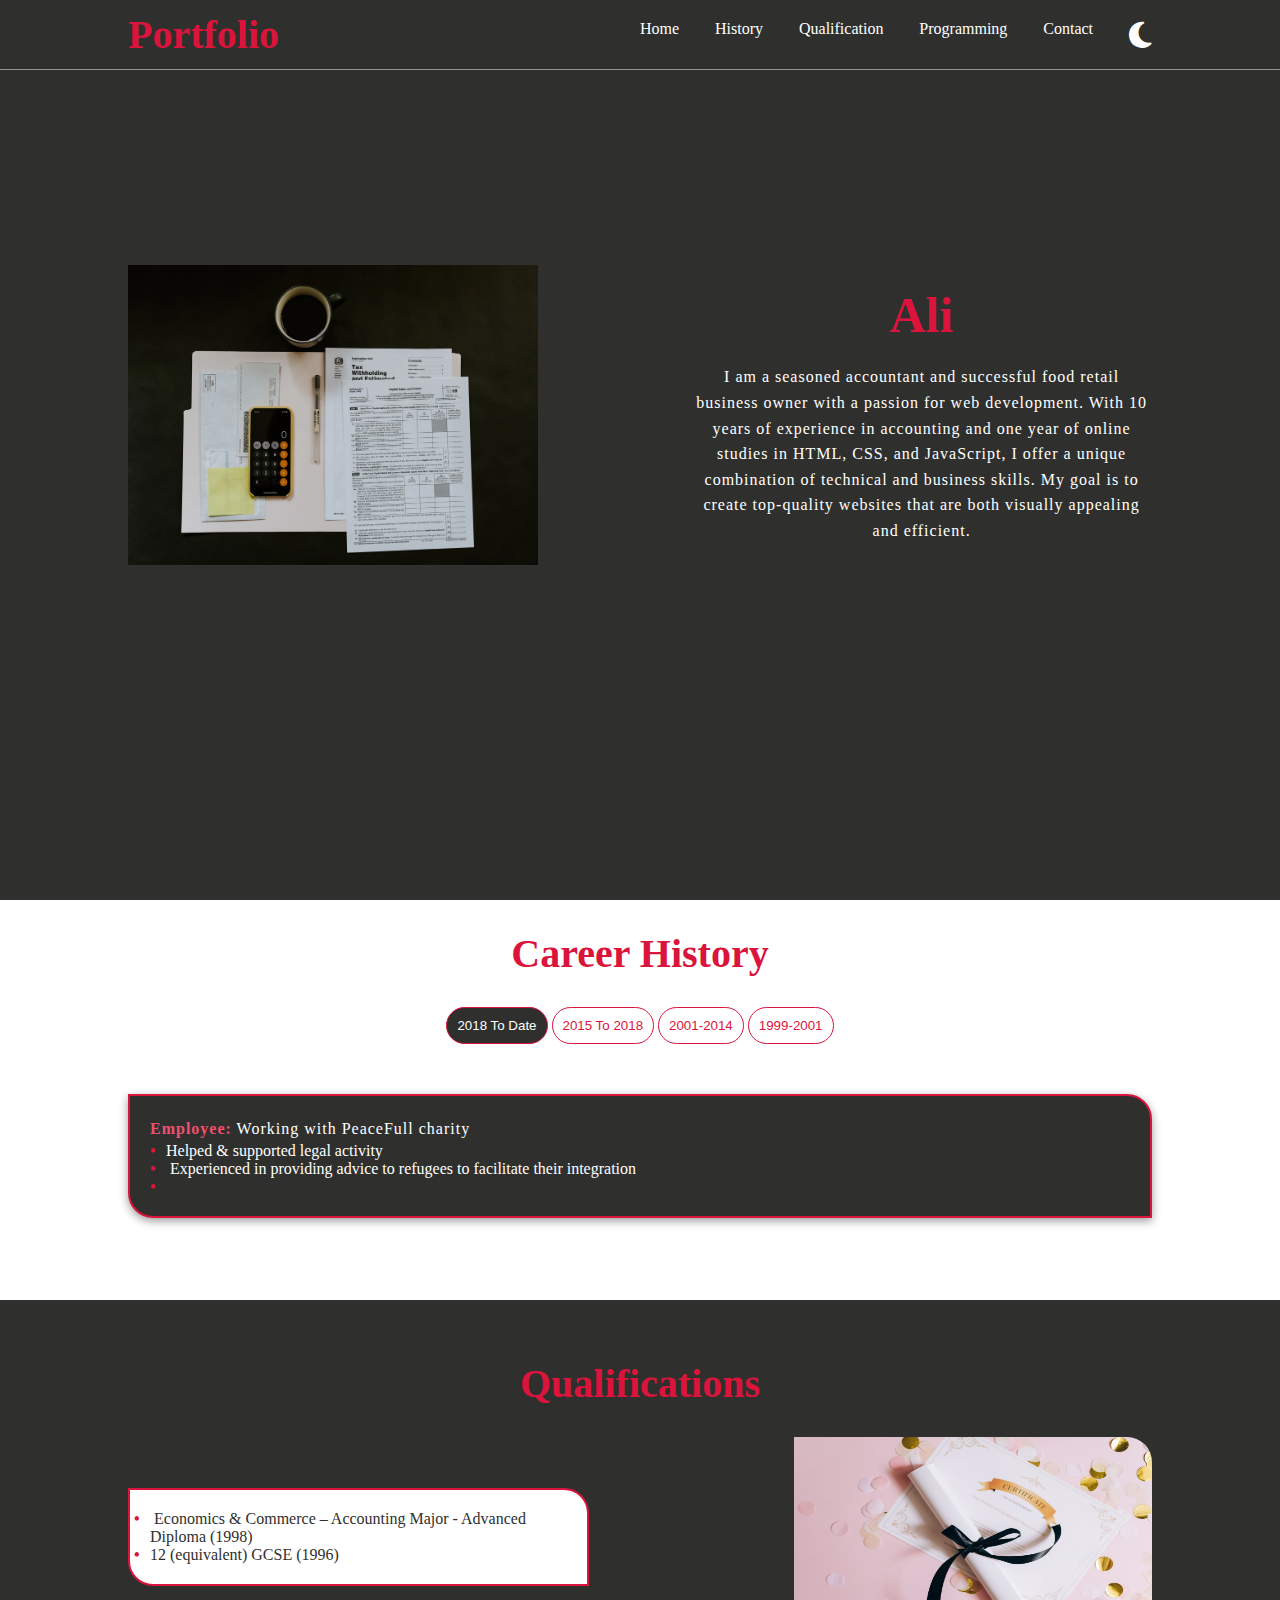
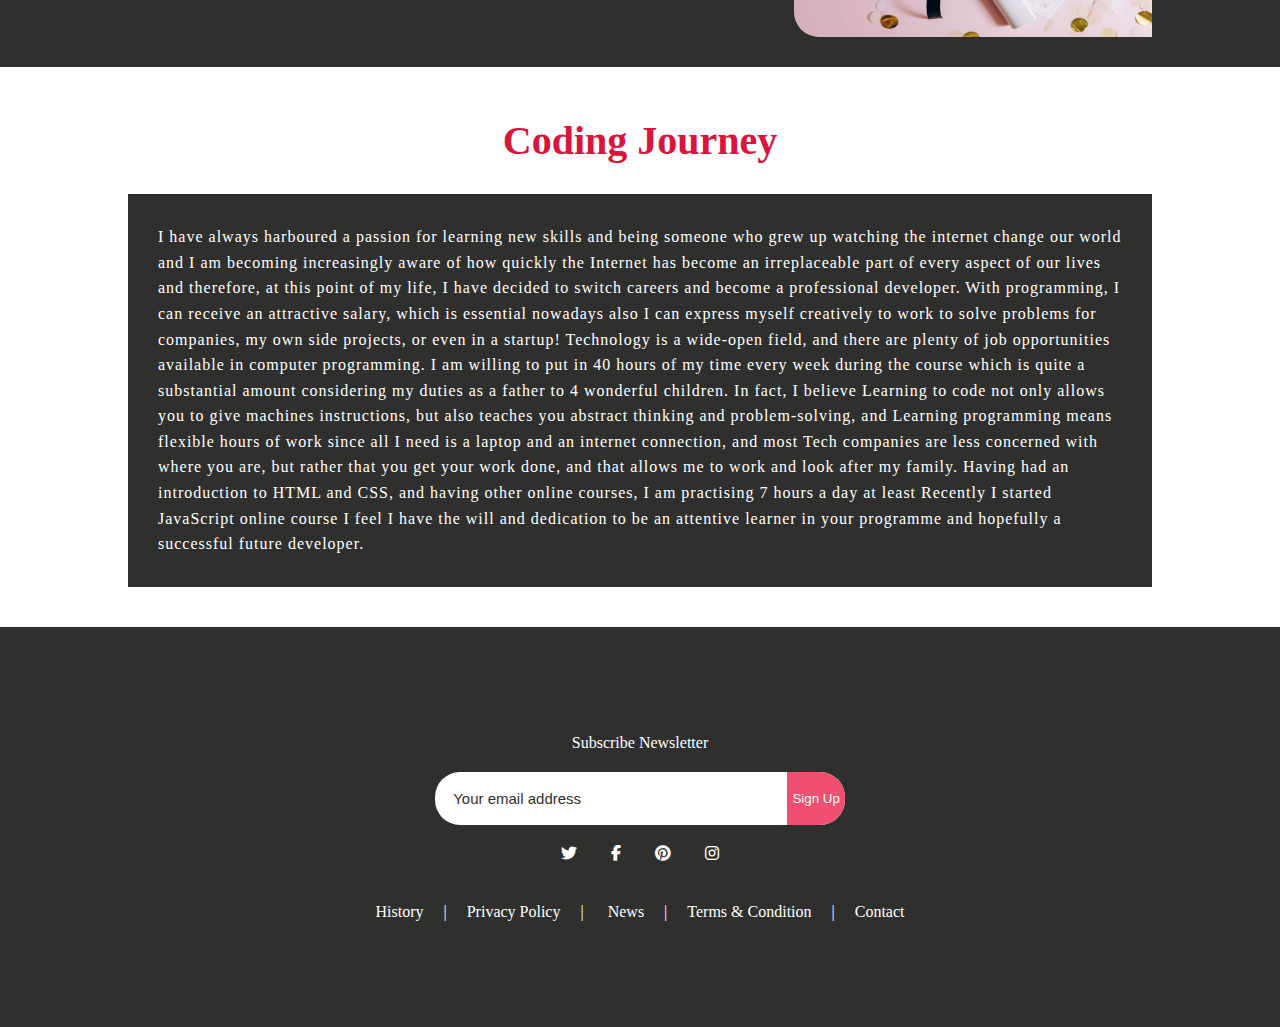
<file: index.html>
<!DOCTYPE html>
<html lang="en">
  <head>
    <meta charset="UTF-8" />
    <meta http-equiv="X-UA-Compatible" content="IE=edge" />
    <meta name="viewport" content="width=device-width, initial-scale=1.0" />
    <link
      rel="stylesheet"
      href="https://cdnjs.cloudflare.com/ajax/libs/font-awesome/6.1.1/css/all.min.css"
    />
    <title>Website</title>
    <link rel="stylesheet" href="style.css" />
   
  </head>

  <body>
    <header>
      <div class="header-top">
        <div class="container">
          <nav class="nav-bar">
            <div class="logo">
              <h2>Portfolio</h2>
            </div>
            <ul class="nav-list">
              
              <li><a href="#">Home</a></li>
              <li><a href="#history">History</a></li>
              <li><a href="#qualification">Qualification</a></li>
              <li><a href="#programing">Programming</a></li>
              <li><a href="#contact">Contact</a></li>
              <i class="fa-solid fa-moon mood-toggler"></i>
              <i class="fa-solid fa-sun mood-toggler"></i>
            </ul>
          </nav>
        </div>
        <div class="side-bar">
          <div class="side-bar-menu">
            <i class="fa-solid fa-bars"></i>

            <i class="fa-solid fa-xmark"></i>
          </div>
          <ul class="side-bar-list">
            <li class="bar-list"><a href="#">Home</a></li>
            <li class="bar-list"><a href="#history">History</a></li>
            <li class="bar-list"><a href="#qualification">Qualification</a></li>
            <li class="bar-list"><a href="#programing">Programming</a></li>
            <li class="bar-list"><a href="#contact">Contact</a></li>
          </ul>
        </div>
      </div>
      <div class="header-bottom">
        <div class="container">
          <div class="header-content">
            <div class="header-img">
              <div class="slider">
  <img class="slide" src="./img/accountanting.webp" alt="accounting">
  <img class="slide" src="./img/business.jpeg" alt="business">
  <img class="slide" src="./img/header.webp" alt="business">
  <img class="slide" src="./img/programing.webp" alt="programming">
</div>

              
            </div>
            <div class="header-description">
              <h1 class="title">Ali</h1>
              <p>
                I am a seasoned accountant and successful food retail business
                owner with a passion for web development. With 10 years of
                experience in accounting and one year of online studies in HTML,
                CSS, and JavaScript, I offer a unique combination of technical
                and business skills. My goal is to create top-quality websites
                that are both visually appealing and efficient.
              </p>
            </div>
          </div>
        </div>
      </div>
    </header>
    <main>
    
      <section id="history">
        <div class="container">
          <h2>Career History</h2>
          <div class="info-content">
            <ul class="info-list">
              <button class="btn-list active" data-index="1">
                2018 To Date
              </button>
              <div class="info info-1 visible">
                <p><strong>Employee:</strong> Working with PeaceFull charity</p>

                <li>Helped & supported legal activity</li>
                <li>
                  Experienced in providing advice to refugees to facilitate
                  their integration
                </li>
                <li></li>
              </div>
              <button class="btn-list" data-index="2">2015 To 2018</button>
              <div class="info info-2">
                <p>
                  <strong>Voluntary work with the following charities: </strong
                  >Help Refugees, Citizens UK, Barnet Refugee Service
                </p>

                <li>
                  Helped & supported legal activity for the safe passage of
                  refugees to the UK from Calais
                </li>
                <li>
                  Trusted support, advice and translation services for
                  unaccompanied minor refugees
                </li>
                <li>
                  Organize activities; social groups, museum trips, English
                  lessons, sport
                </li>
                <li>
                  Experienced in providing advice to refugees to facilitate
                  their integration
                </li>
              </div>
              <button class="btn-list" data-index="3">2001-2014</button>
              <div class="info info-3">
                <p>
                  <strong>Owner, Qassab Supermarket:</strong>Leading food retail
                  store selling over 1100 product lines)
                </p>

                <li>Management of all operational matters</li>
                <li>Management of suppliers especially local producers</li>
                <li>Mentor and develop 15 staff, HR and payroll</li>
                <li>
                  Financial management; budgets, forecasts and annual returns
                </li>
              </div>
              <button class="btn-list" data-index="4">1999-2001</button>
              <div class="info info-4">
                <li>National Service (Syria)</li>
              </div>
            </ul>
          </div>
        </div>
      </section>

      <section id="qualifications">
        <div class="container">
          <h2>Qualifications</h2>
          <div class="content">
            <div class="certificates">
              <li>
                Economics & Commerce – Accounting Major - Advanced Diploma
                (1998)
              </li>
              <li>12 (equivalent) GCSE (1996)</li>
            </div>
            <img src="./img/certificate.jpeg" alt="" />
          </div>
        </div>
      </section>
      <section id="programing">
        <div class="container">
          <h2>Coding Journey</h2>
          <p>
            I have always harboured a passion for learning new skills and being
            someone who grew up watching the internet change our world and I am
            becoming increasingly aware of how quickly the Internet has become
            an irreplaceable part of every aspect of our lives and therefore, at
            this point of my life, I have decided to switch careers and become a
            professional developer. With programming, I can receive an
            attractive salary, which is essential nowadays also I can express
            myself creatively to work to solve problems for companies, my own
            side projects, or even in a startup! Technology is a wide-open
            field, and there are plenty of job opportunities available in
            computer programming. I am willing to put in 40 hours of my time
            every week during the course which is quite a substantial amount
            considering my duties as a father to 4 wonderful children. In fact,
            I believe Learning to code not only allows you to give machines
            instructions, but also teaches you abstract thinking and
            problem-solving, and Learning programming means flexible hours of
            work since all I need is a laptop and an internet connection, and
            most Tech companies are less concerned with where you are, but
            rather that you get your work done, and that allows me to work and
            look after my family. Having had an introduction to HTML and CSS,
            and having other online courses, I am practising 7 hours a day at
            least Recently I started JavaScript online course I feel I have the
            will and dedication to be an attentive learner in your programme and
            hopefully a successful future developer.
          </p>
        </div>
      </section>
    </main>
    <footer id="contact">
      <div class="container">
        <div class="content">
          <label>Subscribe Newsletter</label>
          <div class="form-input">
            <input type="email" placeholder="Your email address" /><button
              class="signUp"
            >
              Sign Up
            </button>
          </div>
          <div class="icon">
            <i class="fa-brands fa-twitter"></i>
            <i class="fa-brands fa-facebook-f"></i>
            <i class="fa-brands fa-pinterest"></i>
            <i class="fa-brands fa-instagram"></i>
          </div>
          <span>History</span>|<span>Privacy Policy</span>|
          <span>News</span>|<span>Terms & Condition</span>|<span>Contact</span>
        </div>
      </div>
    </footer>
    <script src="script.js"></script>
  </body>
</html>
</file>
<file: style.css>
* {
  margin: 0;
  padding: 0;
  box-sizing: border-box;
  list-style: none;
  text-decoration: none;
}
:root {
  --primary-color: #2f302e;
  --secondary-color: #fff;
}
.dark-mood{
   --primary-color: #fff;
  --secondary-color: #2f302e;
}
.fa-moon{
  color: #fff;
}
.fa-sun{
  display: none;
}
header {
  height: 100vh;
  background: var(--primary-color);
}
.container {
  width: 80%;
  margin: 0 auto;
  max-width: 1920px;
}
h1 {
  color: #da143b;
}
.header-top {
  position: fixed;
  width: 100%;
  background-color: var(--primary-color);
  height: 70px;
  border-bottom: 1px solid rgb(146, 145, 145);
  display: flex;
  align-items: center;
  z-index: 11;
}
.nav-bar {
  display: flex;
  align-items: center;
  justify-content: space-between;
}

.nav-bar a {
  color: var(--secondary-color);
  display: flex;
}

/* .header-top {
  position: relative;
} */
.header-img {
  position: relative;
  width: 40%;
}

.accounting {
  width: 50%;
  position: absolute;
  right: 0;
  bottom: 0;
  border-radius: 50%;
}
.programing {
  width: 100%;
  border-radius: 15px;
}
/* ----side-bar---- */
.side-bar {
  width: 100%;
  position: absolute;
  right: 0;
  top: 30px;
  background-color: aqua;
  display: none;
}

.fa-solid {
  font-size: 30px;
  cursor: pointer;
}
.side-bar-menu {
  position: absolute;
  right: 40px;
  top: -9px;
  color: var(--secondary-color);
}
.fa-xmark {
  display: none;
}
.side-bar-list {
  background-color: #555353;
  width: 100%;
  position: absolute;
  top: 40px;
  display: none;
  z-index: 1;
}
.side-bar-list li {
  margin: 10px 0;
  padding: 10px 0 10px 5px;
  color: var(--secondary-color);
}
.side-bar-list li a {
  color: var(--secondary-color);
}
.side-bar-list li:hover {
  color: #f14f70;
}
.side-bar-list .bar-list:not(:last-child) {
  border-bottom: 1px solid var(--secondary-color);
}
.side-bar-list .bar-list:not(:last-child):hover {
  border-bottom: 1px solid #f14f70;
}

.nav-bar ul {
  min-width: 50%;
  display: flex;
  justify-content: space-between;
}

.header-content {
  padding: 30px 0;
  min-height: calc(100vh - 70px);
  display: flex;
  align-items: center;
  flex-wrap: wrap;
  justify-content: space-between;
}

.header-description {
  width: 45%;

  text-align: center;
  color: var(--secondary-color);
}

.header-description h1 {
  font-size: 50px;
  color: #da143b;
  margin-bottom: 20px;
}
p {
  letter-spacing: 1px;
  line-height: 1.6;
}

#history li {
  margin-left: 16px;
}
#history li::before,
#qualifications .certificates li::before {
  content: "\2022";
  color: #da143b;
  font-weight: bold;
  display: inline-block;
  width: 1em;
  margin-left: -1em;
}
h2 {
  text-align: center;
  color: #da143b;
  font-size: 40px;
  font-weight: 600;
  margin: 30px 0;
}

#history {
  overflow: hidden;
  /* background-color: aqua; */
  background-color: var(--secondary-color);
  min-height: 400px;
}
.info-list {
  position: relative;
  text-align: center;
}
.info-list .active {
  background-color: var(--primary-color);
  color: var(--secondary-color);
}
.info {
  width: 100%;
  position: absolute;
  color: var(--secondary-color);
  padding: 20px;
  border: 2px solid #da143b;
  border-radius: 0 25px;
  background-color: var(--primary-color);

  box-shadow: 0 3px 10px rgba(0, 0, 0, 0.4);
  visibility: hidden;
  text-align: initial;
  left: 50%;
  transform: translate(-50%);
}
.visible {
  visibility: visible;
}
strong {
  color: #f14f70;
}
.btn-list {
  border: 1px solid #da143b;
  padding: 0.5rem 1rem;
  border-radius: 1.5rem;
  margin-bottom: 10px;
  color: #da143b;
  background-color: transparent;
}

.info:not(:last-child) {
  margin-top: 40px;
}
.btn-list {
  padding: 10px;
}
/* --------- */
.slider {
  width: 100%;
  height: 300px;
  overflow: hidden;
  
}

.slide {
  display: none;
  width: 100%;
  height: 100%;
}
.slider .active {
  display: block;
}

/* ------- */
#qualifications {
  background-color: var(--primary-color);
  min-height: 300px;
  padding: 30px 0;
  display: flex;
  align-items: center;
  /* overflow: hidden; */
}
#qualifications .content {
  display: flex;
  justify-content: space-between;
  align-items: center;
}
#qualifications .certificates {
  width: 45%;
  padding: 20px;
  margin: 25px 0;
  border: 2px solid #da143b;
  border-radius: 0 25px;
  color: var(--primary-color);
  background-color: var(--secondary-color);
}
#qualifications img {
  width: 35%;
  height: 200px;
  border-radius: 0 25px;
}
#programing {
  background-color: var(--secondary-color);
  min-height: 60vh;
  display: flex;
  align-items: center;
}
#programing p {
  background-color: var(--primary-color);
  color: var(--secondary-color);
  padding: 30px;
}

footer {
  height: 400px;
  margin-top: 20px;
  display: flex;
  align-items: center;
  background-color: var(--primary-color);
}

footer .content {
  text-align: center;
  color: var(--secondary-color);
}

footer .content .form-input {
  position: relative;
  display: flex;
  align-items: center;
  margin: 20px auto;

  width: 40%;
}
footer .content input {
  padding: 18px;
  width: 100%;
  font-size: 15px;
  border-radius: 25px;
  border: none;
  color: var(--primary-color);
  background-color: var(--secondary-color);
}
footer .content input::placeholder{
  color: var(--primary-color);

}
footer .signUp {
  position: absolute;
  cursor: pointer;
  right: 0px;
  color: var(--secondary-color);
  border: none;
  border-radius: 0 25px 25px 0;
  background-color: #f14f70;
  padding: 19px 5px;
}
footer .content .icon {
  margin-bottom: 40px;
}
footer .content .icon i {
  padding: 0px 15px;
}
footer .content .icon i:hover {
  color: #fc846b;
}
footer .content span {
  padding: 0 20px;
}

@media (max-width: 375px), (max-width: 768px) {
  .nav-bar .nav-list {
    display: none;
  }
  .side-bar {
    display: block;
  }
  .header-img {
    width: 100%;
  }
  .header-content{
    position: relative;
  }
  .header-description {
    width: 100%;
    position: absolute;
  }
  
  .header-description p{
    letter-spacing: 0;
    line-height: 1;
  }
  #history {
    height: 550px;
  }
  #qualifications .content {
    flex-direction: column;
  }
  #qualifications .certificates,
  #qualifications img {
    width: 100%;
  }
  .info {
    width: 100%;
  }
  footer .content .form-input {
    width: 100%;
  }
  footer .content span {
    padding: 0 2px;
  }
}

@media (max-width: 820px),(max-width: 912px){
.nav-bar .nav-list {
    display: none;
  }
  .side-bar {
    display: block;
  }
}
</file>
